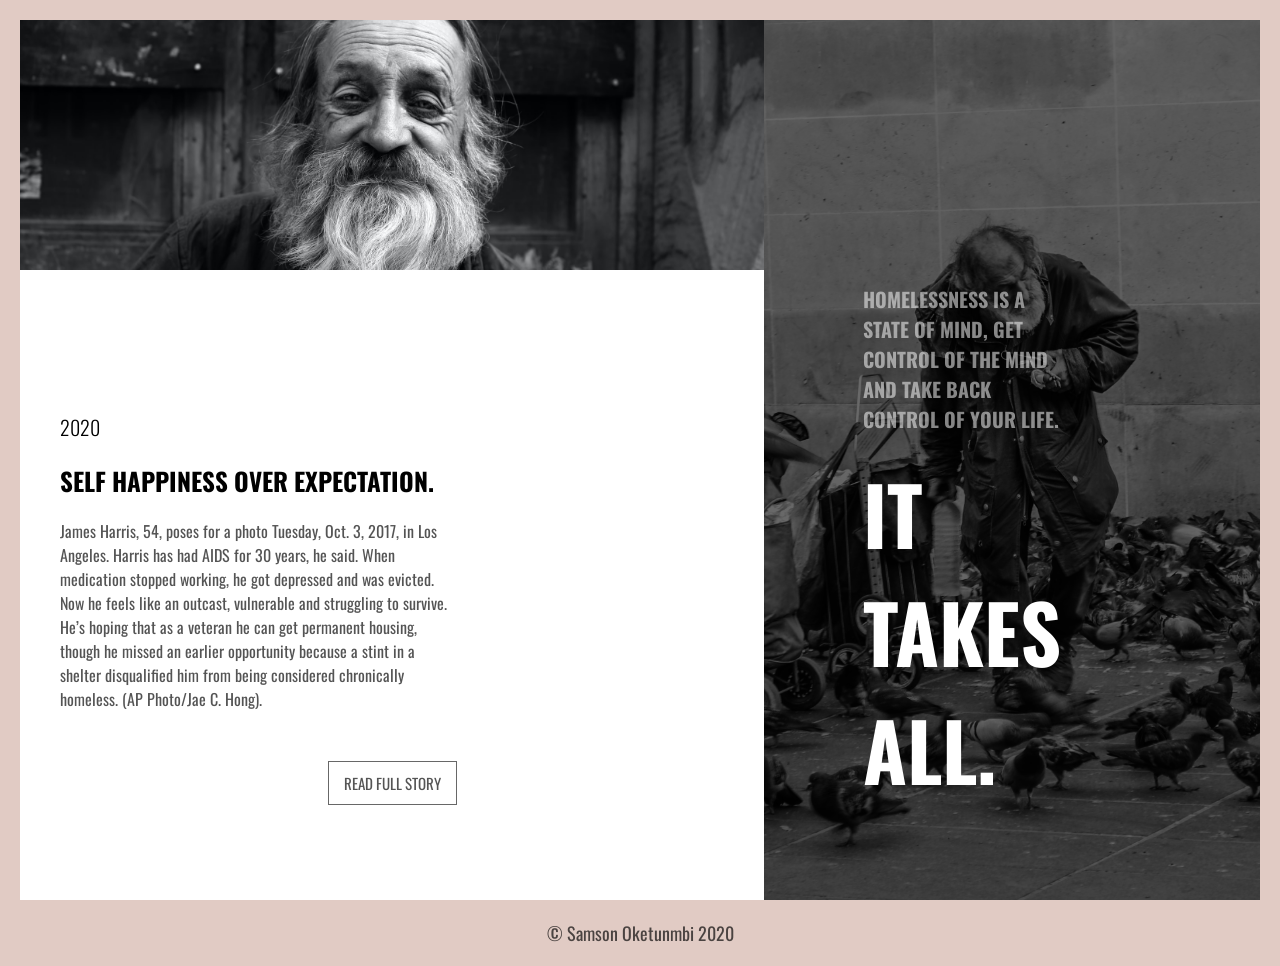
<file: index.html>
<!DOCTYPE html>
<html lang="en">
  <head>
    <meta charset="UTF-8" />
    <meta name="viewport" content="width=device-width, initial-scale=1.0" />
    <link rel="preconnect" href="https://fonts.gstatic.com" />
    <link
      href="https://fonts.googleapis.com/css2?family=Oswald:wght@200;300;400;500;600&display=swap"
      rel="stylesheet"
    />
    <link rel="stylesheet" href="style.css" />
    <title>AMAZING EXPECTATION</title>
  </head>
  <body>
    <div class="container">
      <div class="contain">
        <div class="main-img">
          <img src="img/main-img.jpg" alt="" />
        </div>

        <div class="main-sec">
          <div class="m-sec">
            <h3>2020</h3>
            <h2>SELF HAPPINESS OVER EXPECTATION.</h2>
            <p>
              <span class="bld">James Harris</span>, 54, poses for a photo
              Tuesday, Oct. 3, 2017, in Los Angeles. Harris has had AIDS for 30
              years, he said. When medication stopped working, he got depressed
              and was evicted. Now he feels like an outcast, vulnerable and
              struggling to survive. He’s hoping that as a veteran he can get
              permanent housing, though he missed an earlier opportunity because
              a stint in a shelter disqualified him from being considered
              chronically homeless. (AP Photo/Jae C. Hong).
            </p>

            <div class="main-btn">
              <button OnClick=" location.href='fullstory.html' " class="btn">
                READ FULL STORY
              </button>
            </div>
          </div>
        </div>

        <div class="sd-bar">
          <div class="sd-bar-content">
            <h2>
              HOMELESSNESS IS A STATE OF MIND, GET CONTROL OF THE MIND AND TAKE
              BACK CONTROL OF YOUR LIFE.
            </h2>
            <h1>
              <span class="top">IT TAKES</span>
              <span class="bottom">ALL.</span>
            </h1>
          </div>
        </div>
      </div>

      <footer>&copy; Samson Oketunmbi 2020</footer>
    </div>

    <script src="/main.js"></script>
  </body>
</html>
</file>
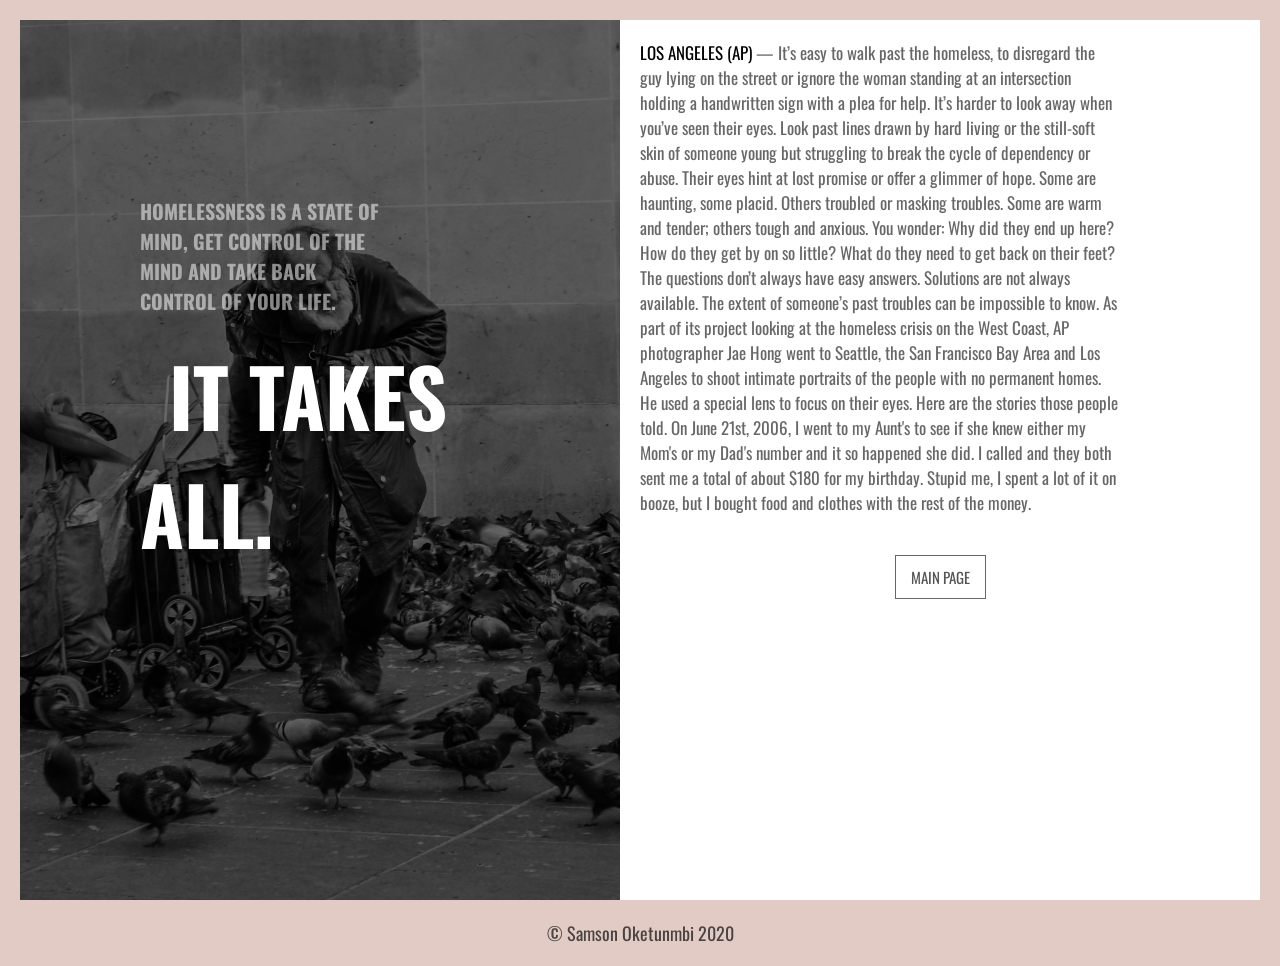
<file: fullstory.html>
<!DOCTYPE html>
<html lang="en">
  <head>
    <meta charset="UTF-8" />
    <meta name="viewport" content="width=device-width, initial-scale=1.0" />
    <link rel="preconnect" href="https://fonts.gstatic.com" />
    <link
      href="https://fonts.googleapis.com/css2?family=Oswald:wght@200;300;400;500;600&display=swap"
      rel="stylesheet"
    />
    <link rel="stylesheet" href="style.css" />
    <title>FULL STORY</title>
  </head>
  <body>
    <div class="container">
      <div class="contain full-story-contain">
        <div class="sd-bar">
          <div class="sd-bar-content full-story-sd-bar-content">
            <h2>
              HOMELESSNESS IS A STATE OF MIND, GET CONTROL OF THE MIND AND TAKE
              BACK CONTROL OF YOUR LIFE.
            </h2>
            <h1>
              <span class="top">IT TAKES</span>
              <span class="bottom">ALL.</span>
            </h1>
          </div>
        </div>

        <div class="full-story">
          <div class="m">
            <p>
              <span class="highlight">LOS ANGELES (AP)</span> — It’s easy to
              walk past the homeless, to disregard the guy lying on the street
              or ignore the woman standing at an intersection holding a
              handwritten sign with a plea for help. It’s harder to look away
              when you’ve seen their eyes. Look past lines drawn by hard living
              or the still-soft skin of someone young but struggling to break
              the cycle of dependency or abuse. Their eyes hint at lost promise
              or offer a glimmer of hope. Some are haunting, some placid. Others
              troubled or masking troubles. Some are warm and tender; others
              tough and anxious. You wonder: Why did they end up here? How do
              they get by on so little? What do they need to get back on their
              feet? The questions don’t always have easy answers. Solutions are
              not always available. The extent of someone’s past troubles can be
              impossible to know. As part of its project looking at the homeless
              crisis on the West Coast, AP photographer Jae Hong went to
              Seattle, the San Francisco Bay Area and Los Angeles to shoot
              intimate portraits of the people with no permanent homes. He used
              a special lens to focus on their eyes. Here are the stories those
              people told. On June 21st, 2006, I went to my Aunt's to see if she
              knew either my Mom's or my Dad's number and it so happened she
              did. I called and they both sent me a total of about $180 for my
              birthday. Stupid me, I spent a lot of it on booze, but I bought
              food and clothes with the rest of the money.
            </p>
          </div>

          <div class="main-btn">
            <button OnClick=" location.href='index.html' " class="btn">
              MAIN PAGE
            </button>
          </div>
        </div>
      </div>
      <footer>&copy; Samson Oketunmbi 2020</footer>
    </div>

    <script src="/main.js"></script>
  </body>
</html>
</file>
<file: style.css>
* {
  margin: 0;
  padding: 0;
  -webkit-box-sizing: border-box;
          box-sizing: border-box;
}

html {
  font-size: 10px;
  font-family: "Oswald", sans-serif;
}

/* UNIVERSAL*/
a {
  text-decoration: none;
  color: #e1cbc4;
}

a:hover {
  color: #ffff;
  -webkit-transition: all 0.5s ease-in-out;
  transition: all 0.5s ease-in-out;
}

li {
  list-style: none;
}

.main-btn {
  width: 100%;
  display: -webkit-box;
  display: -ms-flexbox;
  display: flex;
  -webkit-box-pack: center;
      -ms-flex-pack: center;
          justify-content: center;
  -webkit-box-align: center;
      -ms-flex-align: center;
          align-items: center;
}

.main-btn .btn {
  padding: 0.5rem 1rem;
  cursor: pointer;
  border: 1px solid rgba(0, 0, 0, 0.596);
  background: none;
  font-family: "Oswald", sans-serif;
  font-size: 1.5rem;
  color: rgba(0, 0, 0, 0.671);
}

@media (min-width: 768px) {
  .main-btn .btn {
    padding: 1rem 1.5rem;
  }
}

.play-video {
  position: absolute;
  display: -webkit-box;
  display: -ms-flexbox;
  display: flex;
  top: 70%;
  right: 5rem;
}

.play-video h3 {
  width: 4rem;
  padding: 5rem;
  font-size: 2rem;
}

.play-video h3 a {
  color: rgba(0, 0, 0, 0.671);
}

.play-video h3 a:hover {
  color: #e1cbc4;
  -webkit-transition: all 1s ease-out;
  transition: all 1s ease-out;
}

footer {
  display: -webkit-box;
  display: -ms-flexbox;
  display: flex;
  -webkit-box-pack: center;
      -ms-flex-pack: center;
          justify-content: center;
  -webkit-box-align: center;
      -ms-flex-align: center;
          align-items: center;
  margin: 2rem 0 2rem 0;
  padding-bottom: 2rem;
  font-size: 1.8rem;
  color: rgba(0, 0, 0, 0.671);
}

.float {
  display: none;
}

/* UNIVERSAL*/
body {
  background-color: #e1cbc4;
  width: 100%;
  height: 100%;
}

body .container {
  position: relative;
  width: 100%;
  height: 100vh;
  padding: 2rem 2rem 0rem 2rem;
}

body .container .contain {
  position: relative;
  width: 100%;
  background-color: #ffff;
  display: -webkit-box;
  display: -ms-flexbox;
  display: flex;
  -webkit-box-orient: vertical;
  -webkit-box-direction: normal;
      -ms-flex-direction: column;
          flex-direction: column;
}

@media (min-width: 956px) {
  body .container .contain {
    display: -ms-grid;
    display: grid;
    -ms-grid-columns: auto 40%;
        grid-template-columns: auto 40%;
    -ms-grid-rows: 40% auto;
        grid-template-rows: 40% auto;
    height: 100%;
        grid-template-areas: "main-img sd-bar" "main-sec sd-bar";
  }
}

@media (min-width: 956px) {
  body .container .contain.full-story-contain {
    display: -webkit-box;
    display: -ms-flexbox;
    display: flex;
    -webkit-box-orient: horizontal;
    -webkit-box-direction: normal;
        -ms-flex-direction: row;
            flex-direction: row;
    width: 100%;
    height: 100%;
  }
}

body .container .contain .main-img {
  width: 100%;
  height: 25rem;
}

@media (min-width: 956px) {
  body .container .contain .main-img {
    grid-area: main-img;
  }
}

body .container .contain .main-img img {
  width: 100%;
  height: 100%;
  -o-object-fit: cover;
     object-fit: cover;
}

body .container .contain .main-sec {
  position: relative;
  width: 100%;
  height: 100%;
  padding: 2rem;
}

@media (min-width: 956px) {
  body .container .contain .main-sec {
    grid-area: main-sec;
    padding: 4rem;
    width: 100%;
    height: 100%;
  }
}

body .container .contain .main-sec .m-sec {
  display: -webkit-box;
  display: -ms-flexbox;
  display: flex;
  -webkit-box-orient: vertical;
  -webkit-box-direction: normal;
      -ms-flex-direction: column;
          flex-direction: column;
  width: 80%;
  height: 100%;
}

@media (min-width: 768px) {
  body .container .contain .main-sec .m-sec {
    width: 60%;
  }
}

@media (min-width: 956px) {
  body .container .contain .main-sec .m-sec {
    width: 100%;
    height: 100%;
  }
}

body .container .contain .main-sec .m-sec h3 {
  margin-bottom: 2rem;
  font-size: 1.8rem;
  font-weight: 300;
}

@media (min-width: 768px) {
  body .container .contain .main-sec .m-sec h3 {
    font-size: 2rem;
  }
}

body .container .contain .main-sec .m-sec h2 {
  font-size: 2.2rem;
  font-weight: bold;
  margin-bottom: 2rem;
}

@media (min-width: 768px) {
  body .container .contain .main-sec .m-sec h2 {
    font-size: 2.5rem;
  }
}

body .container .contain .main-sec .m-sec p {
  font-size: 1.3rem;
  color: rgba(0, 0, 0, 0.671);
  margin-bottom: 5rem;
}

@media (min-width: 768px) {
  body .container .contain .main-sec .m-sec p {
    font-size: 1.6rem;
    width: 60%;
  }
}

@media (min-width: 1380px) {
  body .container .contain .main-sec .m-sec p {
    font-size: 1.8rem;
    width: 60%;
  }
}

body .container .contain .sd-bar {
  position: relative;
  width: 100%;
  height: 60rem;
  background-image: url(img/sd-bar-img.jpg);
  background-repeat: no-repeat;
  background-size: cover;
  background-position: center;
  z-index: 0;
}

@media (min-width: 956px) {
  body .container .contain .sd-bar {
    grid-area: sd-bar;
    width: 100%;
    height: 100%;
  }
}

body .container .contain .sd-bar::after {
  content: "";
  display: block;
  width: 100%;
  height: 100%;
  position: absolute;
  top: 0;
  left: 0;
  background-color: rgba(0, 0, 0, 0.59);
  z-index: 1;
}

body .container .contain .sd-bar .sd-bar-content {
  z-index: 2;
  position: absolute;
  top: 30%;
  left: 20%;
}

body .container .contain .sd-bar .sd-bar-content.full-story-sd-bar-content {
  top: 20%;
}

body .container .contain .sd-bar .sd-bar-content h2 {
  width: 70%;
  font-size: 2rem;
  color: rgba(255, 255, 255, 0.52);
  margin-bottom: 2rem;
}

@media (min-width: 768px) {
  body .container .contain .sd-bar .sd-bar-content h2 {
    width: 50%;
  }
}

body .container .contain .sd-bar .sd-bar-content h1 {
  display: -webkit-box;
  display: -ms-flexbox;
  display: flex;
  -webkit-box-orient: vertical;
  -webkit-box-direction: normal;
      -ms-flex-direction: column;
          flex-direction: column;
  font-size: 8rem;
  color: #ffff;
}

@media (min-width: 768px) {
  body .container .contain .sd-bar .sd-bar-content h1 {
    width: 70%;
  }
}

body .container .contain .sd-bar .sd-bar-content h1 .top {
  -ms-flex-item-align: center;
      -ms-grid-row-align: center;
      align-self: center;
}

.full-story {
  display: -webkit-box;
  display: -ms-flexbox;
  display: flex;
  -webkit-box-orient: vertical;
  -webkit-box-direction: normal;
      -ms-flex-direction: column;
          flex-direction: column;
  margin: 2rem;
  width: 100%;
  height: 100%;
}

.full-story .m {
  margin-bottom: 4rem;
}

.full-story p {
  font-size: 1.5rem;
  color: rgba(0, 0, 0, 0.596);
  width: 90%;
  height: 100%;
}

@media (min-width: 768px) {
  .full-story p {
    font-size: 1.7rem;
    width: 80%;
    height: 100%;
  }
}

.full-story p .highlight {
  color: black;
}
/*# sourceMappingURL=style.css.map */
</file>
